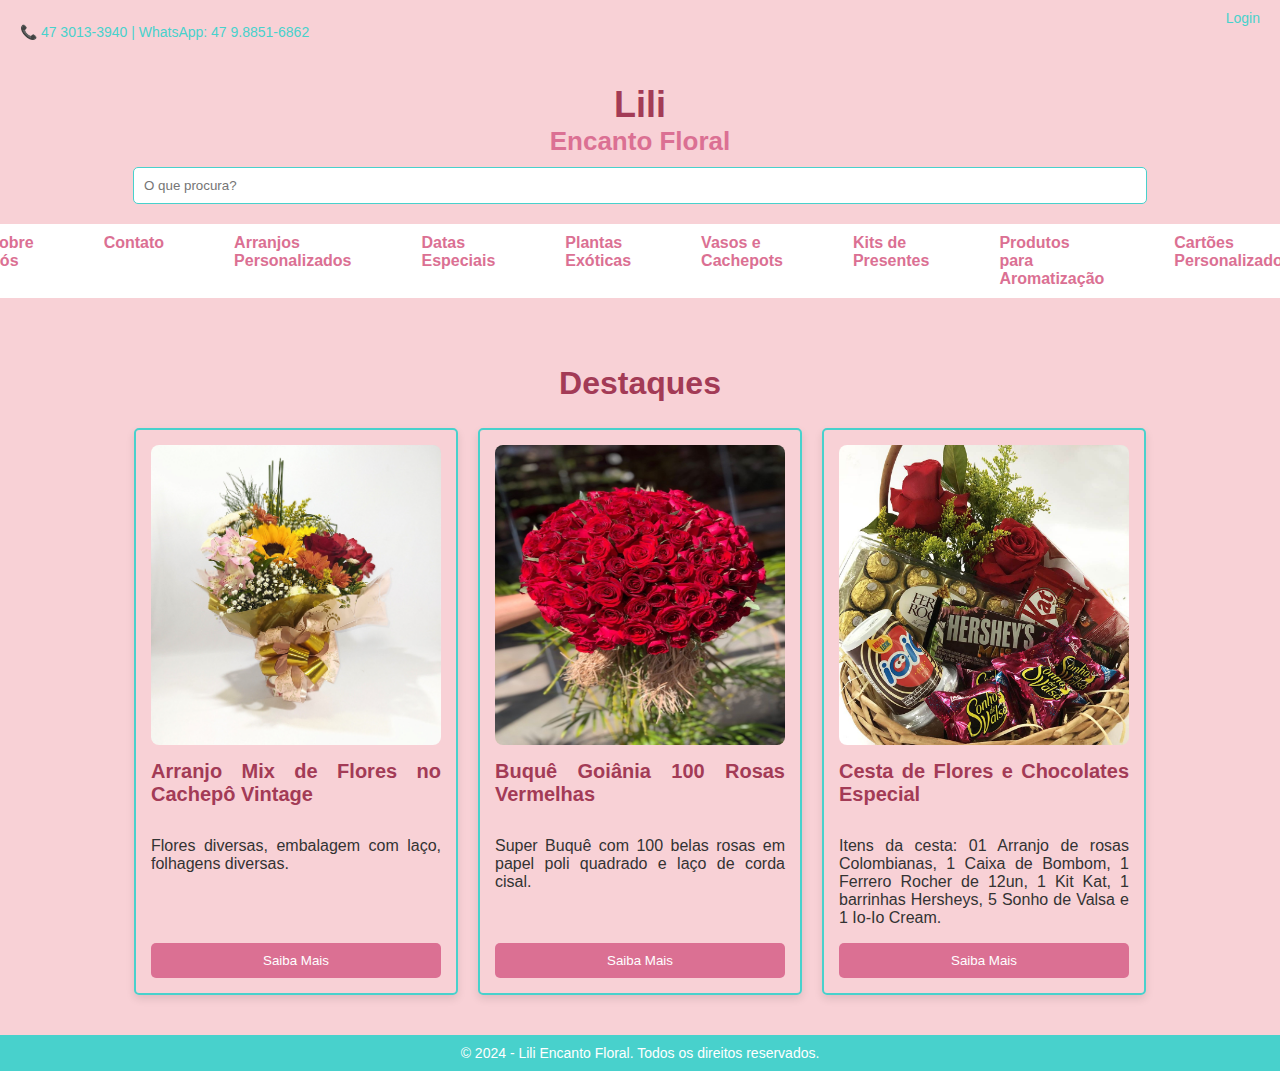
<file: index.html>
<!DOCTYPE html>
<html lang="pt-BR">
<head>
    <meta charset="UTF-8">
    <meta name="viewport" content="width=device-width, initial-scale=1.0">
    <title>Floricultura Lili Encanto Floral</title>
    <link rel="stylesheet" href="css.css">
</head>
<body>
    <!-- Cabeçalho -->
    <header>
        <div class="top-bar">
            <p>📞 47 3013-3940 | WhatsApp: 47 9.8851-6862</p>
            <a href="#" class="login">Login</a>
        </div>
        <div class="header-content">
            <h1>Lili</h1> <h2>Encanto Floral</h2>
            <input type="text" placeholder="O que procura?">
        </div>
    </header>

    <!-- Navegação -->
    <nav>
        <ul>
            <li><a href="sobre.nós.html">Sobre Nós</a></li>
            <li><a href="contato.html">Contato</a></li> <!-- Link para a página de contato -->
            <li>
                <a href="#">Arranjos Personalizados</a>
                <ul class="submenu">
                    <li><a href="arranjos.html">Arranjo Floral</a></li>
                    <li><a href="#">Arranjo de Mesa para Casamento</a></li>
                    <li><a href="#">Arranjo de Mesa Corporativa</a></li>
                    <li><a href="#">Arranjo de Natal</a></li>
                    <li><a href="#">Arranjo para Aniversário Infantil</a></li>
                    <li><a href="#">Arranjo de Coração</a></li>
                    <li><a href="#">Arranjo Tropical</a></li>
                    <li><a href="#">Arranjo de Aniversário</a></li>
                    <li><a href="#">Arranjo para Chá de Bebê</a></li>
                </ul>
            </li>
            <li>
                <a href="#">Datas Especiais</a>
                <ul class="submenu">
                    <li><a href="#">Páscoa</a></li>
                    <li><a href="data.especiaisnatal.html">Natal</a></li>
                    <li><a href="#">Outubro Rosa</a></li>
                    <li><a href="#">Dia dos Pais</a></li>
                    <li><a href="#">Dia das Mães</a></li>
                    <li><a href="#">Dia dos Avós</a></li>
                    <li><a href="#">Dia da Mulher</a></li>
                    <li><a href="#">Dia dos Namorados</a></li>
                    <li><a href="#">Dia do Cliente</a></li>
                    <li><a href="#">Dia dos Amigos</a></li>
                </ul>
            </li>
            <li>
                <a href="#">Plantas Exóticas</a>
                <ul class="submenu">
                    <li><a href="plantas.exoticas.html">Orquídea Phalaenopsis</a></li>
                    <li><a href="#">Bromélia</a></li>
                    <li><a href="#">Fícus Lyrata (Figueira-Lira)</a></li>
                    <li><a href="#">Strelitzia (Ave do Paraíso)</a></li>
                    <li><a href="#">Cacto de Natal (Schlumbergera)</a></li>
                    <li><a href="#">Plumeria (Frangipani)</a></li>
                    <li><a href="#">Caládio</a></li>
                    <li><a href="#">Alocásia</a></li>
                    <li><a href="#">Monstera Deliciosa</a></li>
                    <li><a href="#">Canna Lily</a></li>
                </ul>
            </li>
            <li>
                <a href="#">Vasos e Cachepots</a>
                <ul class="submenu">
                    <li><a href="vasos.html">Vasos de Cerâmica</a></li>
                    <li><a href="#">Cachepots de Metal</a></li>
                    <li><a href="#">Vasos de Vidro</a></li>
                    <li><a href="#">Vasos de Plástico</a></li>
                    <li><a href="#">Vasos de Bambu ou Madeira</a></li>
                    <li><a href="#">Vasos Suspensos</a></li>
                    <li><a href="#">Cachepots de Papel ou Cartão</a></li>
                </ul>
            </li>
            <li>
                <a href="#">Kits de Presentes</a>
                <ul class="submenu">
                    <li><a href="kits.presente.html">Kit de Flores e Chocolate</a></li>
                    <li><a href="#">Kit de Plantas para Iniciantes</a></li>
                    <li><a href="#">Kit de Aromaterapia</a></li>
                    <li><a href="#">Kit de Jardinagem</a></li>
                    <li><a href="#">Kit de Chá e Ervas</a></li>
                    <li><a href="#">Kit de Decoração</a></li>
                    <li><a href="#">Kit de Casamento</a></li>
                    <li><a href="#">Kit de Aniversário</a></li>
                </ul>
            </li>
            <li>
                <a href="#">Produtos para Aromatização</a>
                <ul class="submenu">
                    <li><a href="#">Óleos Essenciais</a></li>
                    <li><a href="#">Difusores de Aromas</a></li>
                    <li><a href="velas.html">Velas Aromáticas</a></li>
                    <li><a href="#">Sachets Aromáticos</a></li>
                    <li><a href="#">Sprays Ambientais</a></li>
                    <li><a href="#">Misturas para Banho</a></li>
                </ul>
            </li>
            <li>
                <a href="#">Cartões Personalizados</a>
                <ul class="submenu">
                    <li><a href="cartoes.html">Cartões de Aniversário</a></li>
                    <li><a href="#">Cartões de Casamento</a></li>
                    <li><a href="#">Cartões de Agradecimento</a></li>
                    <li><a href="#">Cartões de Condolências</a></li>
                    <li><a href="#">Cartões de Celebração</a></li>
                    <li><a href="#">Cartões para Datas Comemorativas</a></li>
                </ul>
            </li>
        </ul>
    </nav>

    <!-- Seção de Destaques -->
    <section class="destaques">
        <h2>Destaques</h2>
        <div class="cards">
            <div class="card">
                <img src="img/img1.jpg" alt="Imagem 1">
                <h3>Arranjo Mix de Flores no Cachepô Vintage</h3>
                <p>Flores diversas, embalagem com laço, folhagens diversas.</p>
                <button onclick="alert('Mais informações em breve!')">Saiba Mais</button>
            </div>
            <div class="card">
                <img src="img/img2.jpg" alt="Imagem 2">
                <h3>Buquê Goiânia 100 Rosas Vermelhas</h3>
                <p>Super Buquê com 100 belas rosas em papel poli quadrado e laço de corda cisal.</p>
                <button onclick="alert('Mais informações em breve!')">Saiba Mais</button>
            </div>
            <div class="card">
                <img src="img/img3.jpg" alt="Imagem 3">
                <h3>Cesta de Flores e Chocolates Especial</h3>
                <p>Itens da cesta: 01 Arranjo de rosas Colombianas, 1 Caixa de Bombom, 1 Ferrero Rocher de 12un, 1 Kit Kat, 1 barrinhas Hersheys, 5 Sonho de Valsa e 1 Io-Io Cream.</p>
                <button onclick="alert('Mais informações em breve!')">Saiba Mais</button>
            </div>
        </div>
    </section>
    

    <!-- Rodapé -->
    <footer>
        <p>&copy; 2024 - Lili Encanto Floral. Todos os direitos reservados.</p>
    </footer>

    <script src="js.js"></script>
</body>
</html>
</file>
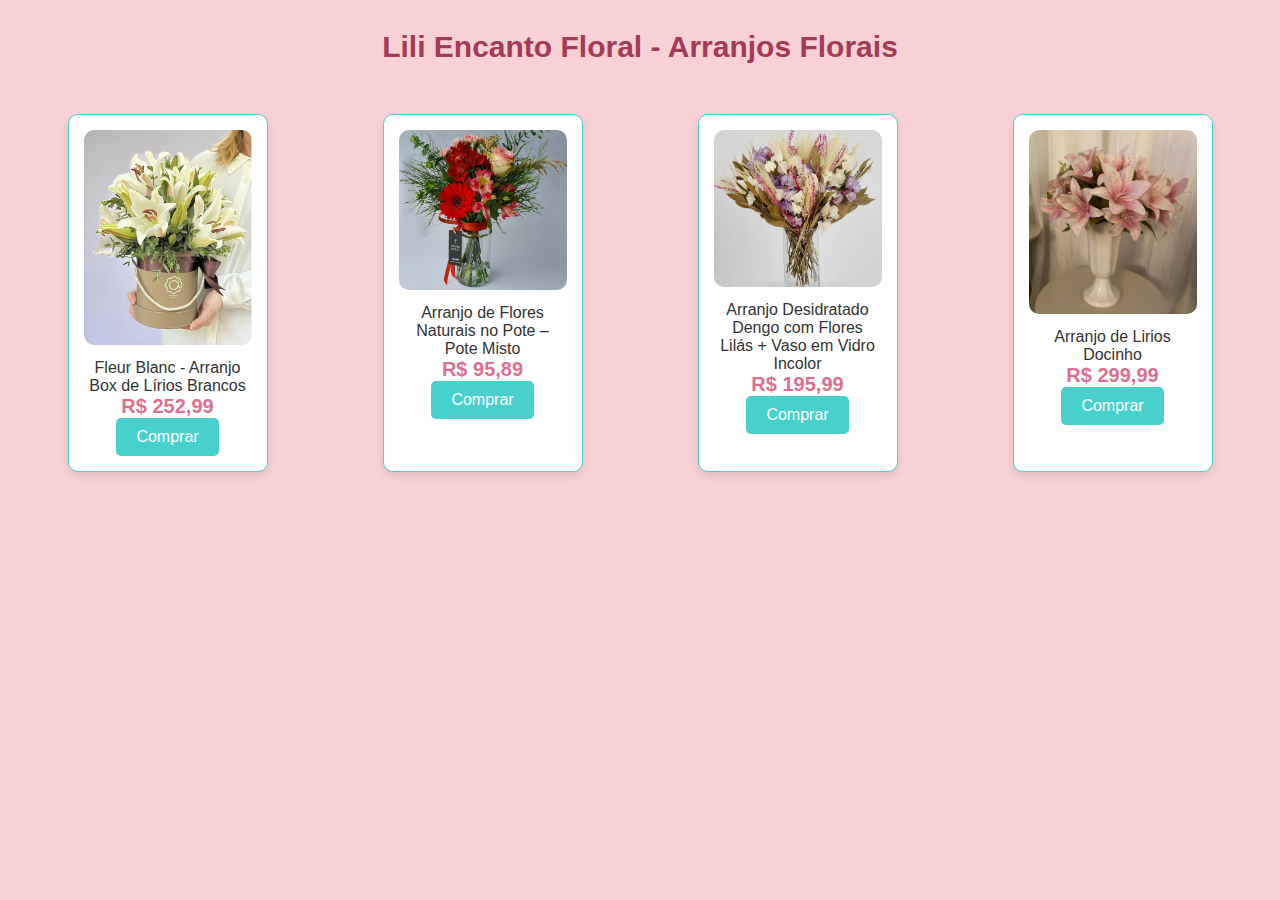
<file: arranjos.html>
<!DOCTYPE html>
<html lang="pt-BR">
<head>
    <meta charset="UTF-8">
    <meta name="viewport" content="width=device-width, initial-scale=1.0">
    <title>Arranjos Florais | Lili Encanto Floral</title>
    <link rel="stylesheet" href="categoria.css">
    <link href="https://fonts.googleapis.com/css2?family=Outfit:wght@100..900&display=swap" rel="stylesheet">
</head>
<body>

<header>
    <h1>Lili Encanto Floral - Arranjos Florais</h1>
</header>

<section class="products">
    <div class="product-item">
        
        <img src="img/flor1.PNG" alt="Flor 1">
        <p>Fleur Blanc - Arranjo Box de Lírios Brancos</p>
    <p class="product-price">R$ 252,99</p> <!-- Preço do produto -->
    <button class="buy-button">Comprar</button> <!-- Botão de compra -->
</div>
   
    <div class="product-item">
        <img src="img/flor2.PNG" alt="Flor 2">
        <p>Arranjo de Flores Naturais no Pote – Pote Misto</p>
    <p class="product-price">R$ 95,89</p> <!-- Preço do produto -->
    <button class="buy-button">Comprar</button> <!-- Botão de compra -->
</div>
   
    <div class="product-item">
        <img src="img/flor3.PNG" alt="Flor 3">
        <p>Arranjo Desidratado Dengo com Flores Lilás + Vaso em Vidro Incolor</p>
        <p class="product-price">R$ 195,99</p> <!-- Preço do produto -->
    <button class="buy-button">Comprar</button> <!-- Botão de compra -->
</div>
   
   
    <div class="product-item">
        <img src="img/flor4.PNG" alt="Flor 4">
        <p>Arranjo de Lirios Docinho</p>
        <p class="product-price">R$ 299,99</p> <!-- Preço do produto -->
    <button class="buy-button">Comprar</button> <!-- Botão de compra -->
</div>
   
</section>

</body>
</html>
</file>
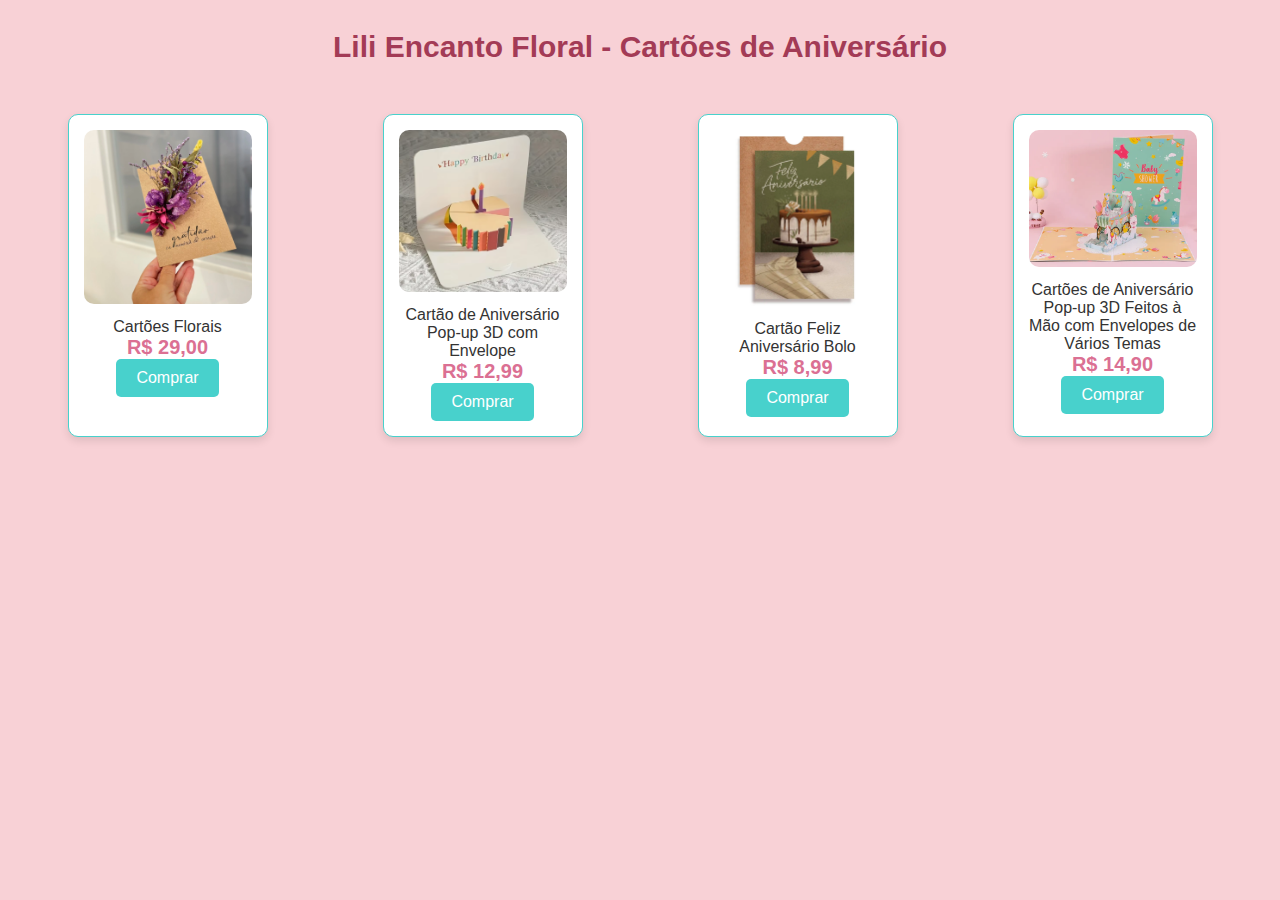
<file: cartoes.html>
<!DOCTYPE html>
<html lang="pt-BR">
<head>
    <meta charset="UTF-8">
    <meta name="viewport" content="width=device-width, initial-scale=1.0">
    <title>Arranjos Florais | Lili Encanto Floral</title>
    <link rel="stylesheet" href="categoria.css">
    <link href="https://fonts.googleapis.com/css2?family=Outfit:wght@100..900&display=swap" rel="stylesheet">
</head>
<body>

<header>
    <h1>Lili Encanto Floral - Cartões de Aniversário</h1>
</header>

<section class="products">
    <div class="product-item">
        
        <img src="img/cartao1.PNG" alt="Cartao 1">
        <p>Cartões Florais</p>
    <p class="product-price">R$ 29,00</p> <!-- Preço do produto -->
    <button class="buy-button">Comprar</button> <!-- Botão de compra -->
</div>
   
    <div class="product-item">
        <img src="img/cartao2.PNG" alt="Cartao 2">
        <p>Cartão de Aniversário Pop-up 3D com Envelope</p>
    <p class="product-price">R$ 12,99 </p> <!-- Preço do produto -->
    <button class="buy-button">Comprar</button> <!-- Botão de compra -->
</div>
   
    <div class="product-item">
        <img src="img/cartao3.PNG" alt="Cartao 3">
        <p>Cartão Feliz Aniversário Bolo</p>
        <p class="product-price">R$ 8,99</p> <!-- Preço do produto -->
    <button class="buy-button">Comprar</button> <!-- Botão de compra -->
</div>
   
   
    <div class="product-item">
        <img src="img/cartao4.PNG" alt="Cartao 4">
        <p>Cartões de Aniversário Pop-up 3D Feitos à Mão com Envelopes de Vários Temas </p>
        <p class="product-price">R$ 14,90</p> <!-- Preço do produto -->
    <button class="buy-button">Comprar</button> <!-- Botão de compra -->
</div>
   
</section>

</body>
</html>
</file>
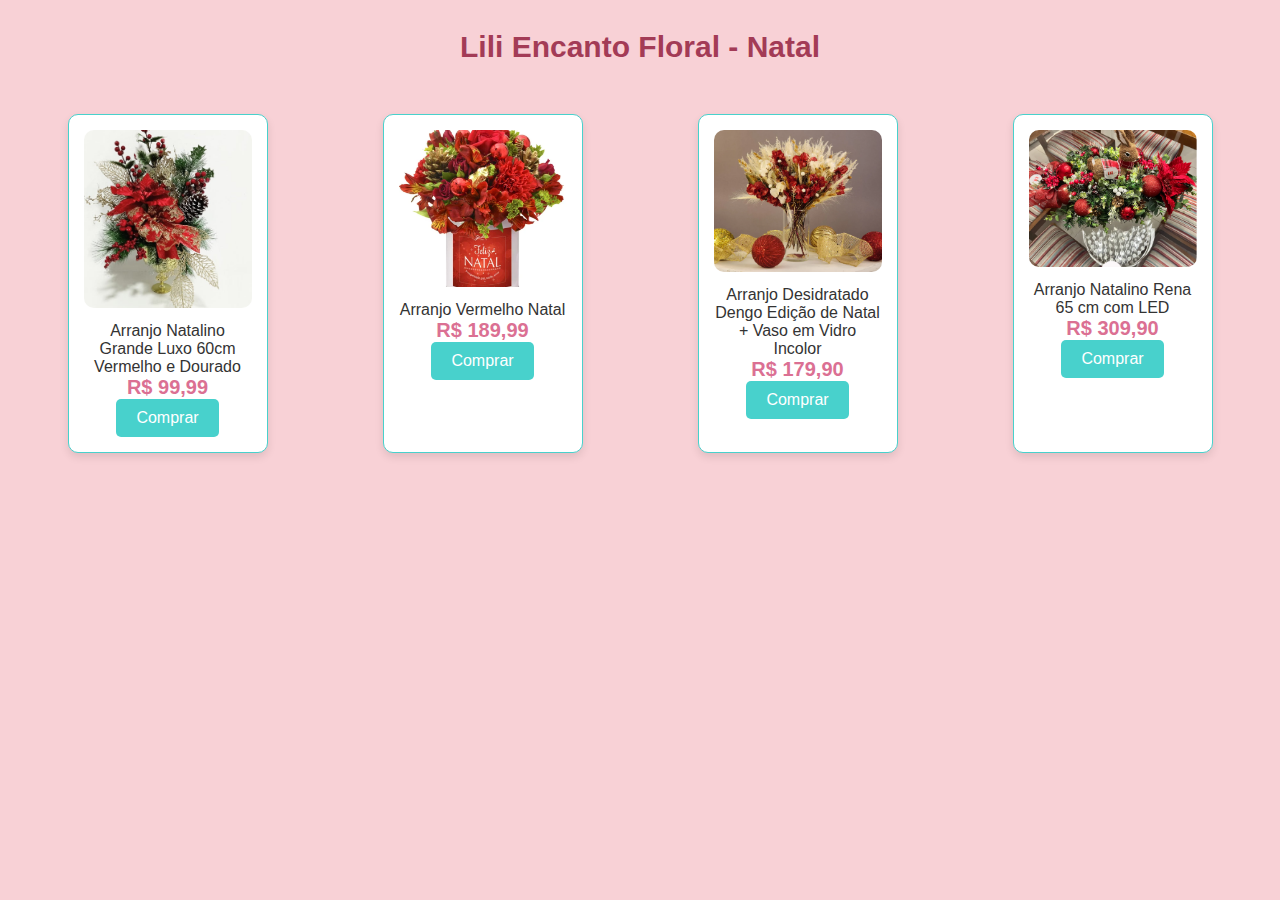
<file: data.especiaisnatal.html>
<!DOCTYPE html>
<html lang="pt-BR">
<head>
    <meta charset="UTF-8">
    <meta name="viewport" content="width=device-width, initial-scale=1.0">
    <title>Arranjos Florais | Lili Encanto Floral</title>
    <link rel="stylesheet" href="categoria.css">
    <link href="https://fonts.googleapis.com/css2?family=Outfit:wght@100..900&display=swap" rel="stylesheet">
</head>
<body>

<header>
    <h1>Lili Encanto Floral - Natal</h1>
</header>

<section class="products">
    <div class="product-item">
        
        <img src="img/flor5.PNG" alt="Flor 5">
        <p>Arranjo Natalino Grande Luxo 60cm Vermelho e Dourado</p>
    <p class="product-price">R$ 99,99</p> <!-- Preço do produto -->
    <button class="buy-button">Comprar</button> <!-- Botão de compra -->
</div>
   
    <div class="product-item">
        <img src="img/flor6.PNG" alt="Flor 6">
        <p>Arranjo Vermelho Natal</p>
    <p class="product-price">R$ 189,99</p> <!-- Preço do produto -->
    <button class="buy-button">Comprar</button> <!-- Botão de compra -->
</div>
   
    <div class="product-item">
        <img src="img/flor7.PNG" alt="Flor 7">
        <p>Arranjo Desidratado Dengo Edição de Natal + Vaso em Vidro Incolor</p>
        <p class="product-price">R$ 179,90</p> <!-- Preço do produto -->
    <button class="buy-button">Comprar</button> <!-- Botão de compra -->
</div>
   
   
    <div class="product-item">
        <img src="img/flor8.PNG" alt="Flor 8">
        <p>Arranjo Natalino Rena 65 cm com LED</p>
        <p class="product-price">R$ 309,90</p> <!-- Preço do produto -->
    <button class="buy-button">Comprar</button> <!-- Botão de compra -->
</div>
   
</section>

</body>
</html>
</file>
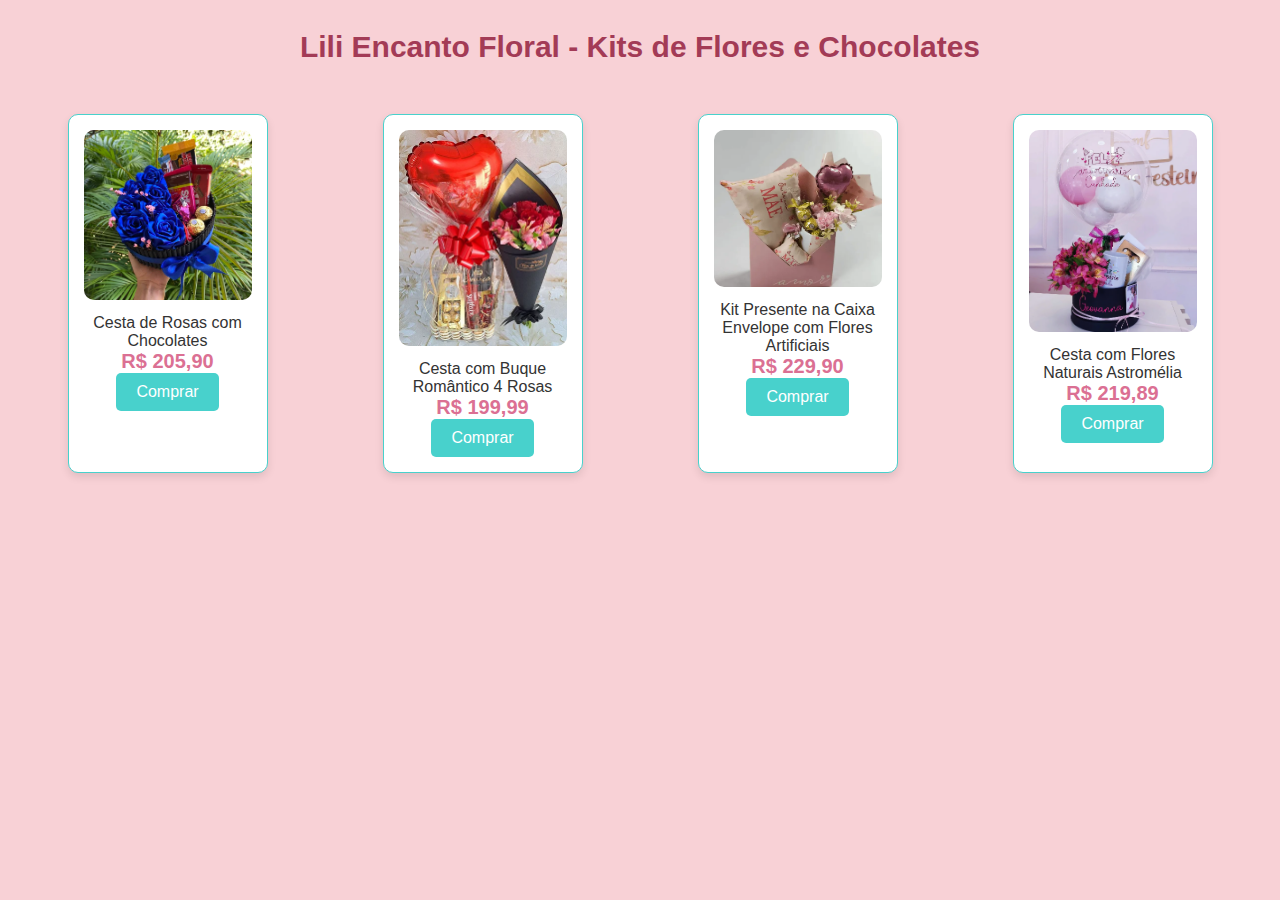
<file: kits.presente.html>
<!DOCTYPE html>
<html lang="pt-BR">
<head>
    <meta charset="UTF-8">
    <meta name="viewport" content="width=device-width, initial-scale=1.0">
    <title>Arranjos Florais | Lili Encanto Floral</title>
    <link rel="stylesheet" href="categoria.css">
    <link href="https://fonts.googleapis.com/css2?family=Outfit:wght@100..900&display=swap" rel="stylesheet">
</head>
<body>

<header>
    <h1>Lili Encanto Floral - Kits de Flores e Chocolates</h1>
</header>

<section class="products">
    <div class="product-item">
        
        <img src="img/kit1.PNG" alt="Kit 1">
        <p>Cesta de Rosas com Chocolates</p>
    <p class="product-price">R$ 205,90</p> <!-- Preço do produto -->
    <button class="buy-button">Comprar</button> <!-- Botão de compra -->
</div>
   
    <div class="product-item">
        <img src="img/kit2.PNG" alt="Kit 2">
        <p>Cesta com Buque Romântico 4 Rosas</p>
    <p class="product-price">R$ 199,99 </p> <!-- Preço do produto -->
    <button class="buy-button">Comprar</button> <!-- Botão de compra -->
</div>
   
    <div class="product-item">
        <img src="img/kit3.PNG" alt="Kit 3">
        <p>Kit Presente na Caixa Envelope com Flores Artificiais</p>
        <p class="product-price">R$ 229,90</p> <!-- Preço do produto -->
    <button class="buy-button">Comprar</button> <!-- Botão de compra -->
</div>
   
   
    <div class="product-item">
        <img src="img/kit4.PNG" alt="Kit 4">
        <p>Cesta com Flores Naturais Astromélia </p>
        <p class="product-price">R$ 219,89</p> <!-- Preço do produto -->
    <button class="buy-button">Comprar</button> <!-- Botão de compra -->
</div>
   
</section>

</body>
</html>
</file>
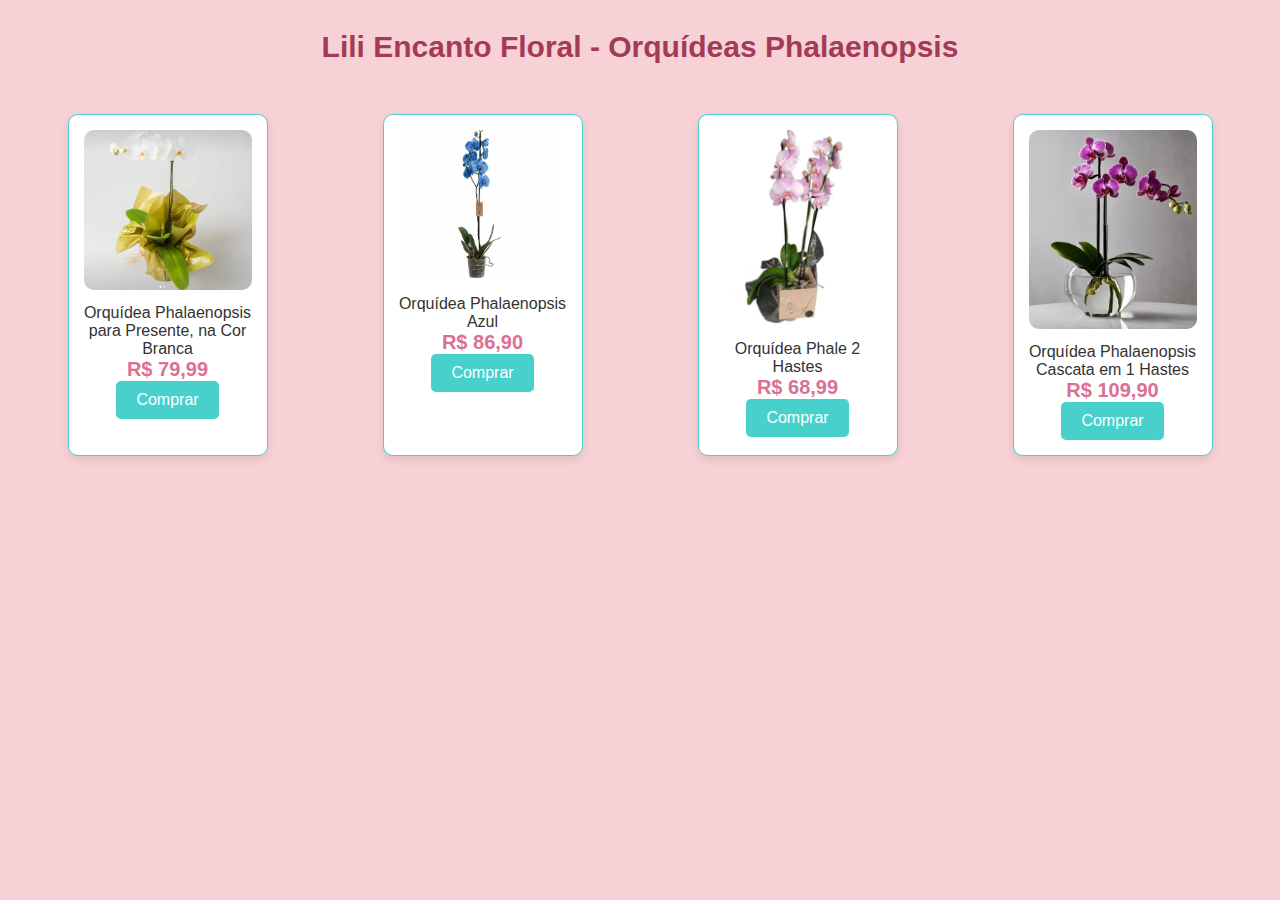
<file: plantas.exoticas.html>
<!DOCTYPE html>
<html lang="pt-BR">
<head>
    <meta charset="UTF-8">
    <meta name="viewport" content="width=device-width, initial-scale=1.0">
    <title>Arranjos Florais | Lili Encanto Floral</title>
    <link rel="stylesheet" href="categoria.css">
    <link href="https://fonts.googleapis.com/css2?family=Outfit:wght@100..900&display=swap" rel="stylesheet">
</head>
<body>

<header>
    <h1>Lili Encanto Floral - Orquídeas Phalaenopsis</h1>
</header>

<section class="products">
    <div class="product-item">
        
        <img src="img/flor9.PNG" alt="Flor 9">
        <p>Orquídea Phalaenopsis para Presente, na Cor Branca</p>
    <p class="product-price">R$ 79,99</p> <!-- Preço do produto -->
    <button class="buy-button">Comprar</button> <!-- Botão de compra -->
</div>
   
    <div class="product-item">
        <img src="img/flor10.PNG" alt="Flor 10">
        <p>Orquídea Phalaenopsis Azul</p>
    <p class="product-price">R$ 86,90 </p> <!-- Preço do produto -->
    <button class="buy-button">Comprar</button> <!-- Botão de compra -->
</div>
   
    <div class="product-item">
        <img src="img/flor11.PNG" alt="Flor 11">
        <p>Orquídea Phale 2 Hastes</p>
        <p class="product-price">R$ 68,99</p> <!-- Preço do produto -->
    <button class="buy-button">Comprar</button> <!-- Botão de compra -->
</div>
   
   
    <div class="product-item">
        <img src="img/flor12.PNG" alt="Flor 12">
        <p>Orquídea Phalaenopsis Cascata em 1 Hastes</p>
        <p class="product-price">R$ 109,90</p> <!-- Preço do produto -->
    <button class="buy-button">Comprar</button> <!-- Botão de compra -->
</div>
   
</section>

</body>
</html>
</file>
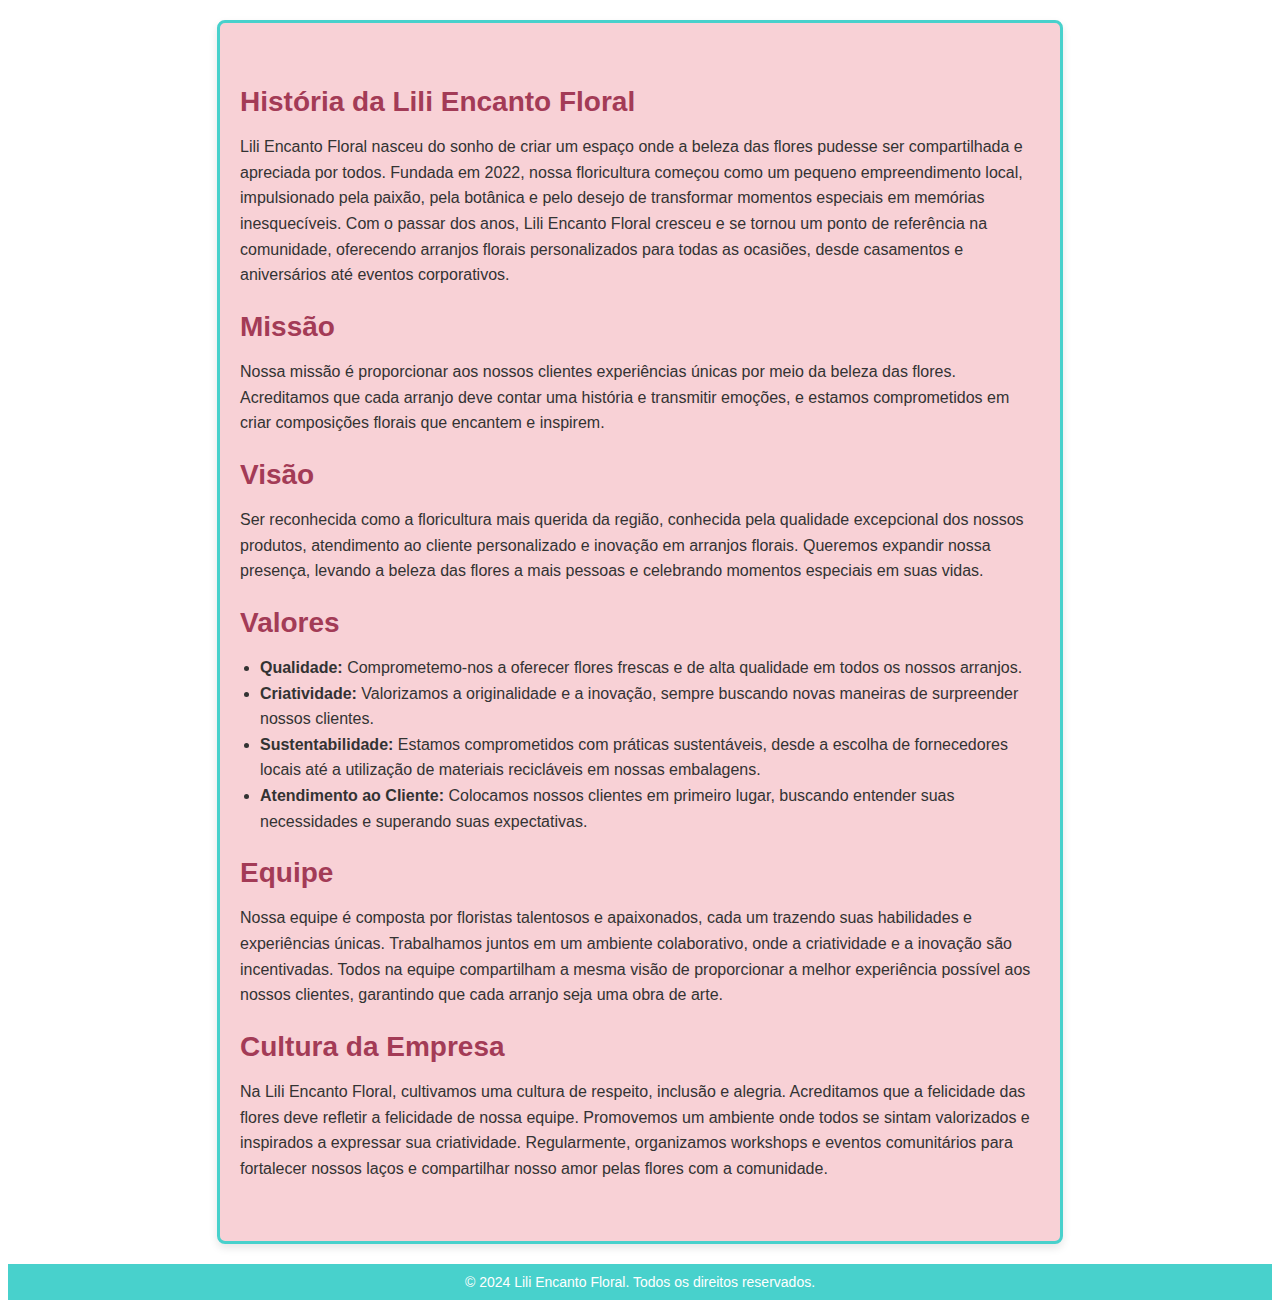
<file: sobre.nós.html>
<!DOCTYPE html>
<html lang="pt-br">
<head>
    <meta charset="UTF-8">
    <meta name="viewport" content="width=device-width, initial-scale=1.0">
    <title>Sobre Nós - Lili Encanto Floral</title>
    <link rel="stylesheet" href="sobre.nós.css"> <!-- Certifique-se de que o estilo correto está linkado -->
</head>
<body>
    <header>
        <div class="top-bar">
        </div>
        <div class="header-content">
        </div>
        <nav>
        </nav>
    </header>
    <main>
        <section class="sobre-nos">
            <div class="sobre-content">
                <h2>História da Lili Encanto Floral</h2>
                <p>Lili Encanto Floral nasceu do sonho de criar um espaço onde a beleza das flores pudesse ser compartilhada e apreciada por todos. Fundada em 2022, nossa floricultura começou como um pequeno empreendimento local, impulsionado pela paixão, pela botânica e pelo desejo de transformar momentos especiais em memórias inesquecíveis. Com o passar dos anos, Lili Encanto Floral cresceu e se tornou um ponto de referência na comunidade, oferecendo arranjos florais personalizados para todas as ocasiões, desde casamentos e aniversários até eventos corporativos.</p>

                <h2>Missão</h2>
                <p>Nossa missão é proporcionar aos nossos clientes experiências únicas por meio da beleza das flores. Acreditamos que cada arranjo deve contar uma história e transmitir emoções, e estamos comprometidos em criar composições florais que encantem e inspirem.</p>

                <h2>Visão</h2>
                <p>Ser reconhecida como a floricultura mais querida da região, conhecida pela qualidade excepcional dos nossos produtos, atendimento ao cliente personalizado e inovação em arranjos florais. Queremos expandir nossa presença, levando a beleza das flores a mais pessoas e celebrando momentos especiais em suas vidas.</p>

                <h2>Valores</h2>
                <ul>
                    <li><strong>Qualidade:</strong> Comprometemo-nos a oferecer flores frescas e de alta qualidade em todos os nossos arranjos.</li>
                    <li><strong>Criatividade:</strong> Valorizamos a originalidade e a inovação, sempre buscando novas maneiras de surpreender nossos clientes.</li>
                    <li><strong>Sustentabilidade:</strong> Estamos comprometidos com práticas sustentáveis, desde a escolha de fornecedores locais até a utilização de materiais recicláveis em nossas embalagens.</li>
                    <li><strong>Atendimento ao Cliente:</strong> Colocamos nossos clientes em primeiro lugar, buscando entender suas necessidades e superando suas expectativas.</li>
                </ul>

                <h2>Equipe</h2>
                <p>Nossa equipe é composta por floristas talentosos e apaixonados, cada um trazendo suas habilidades e experiências únicas. Trabalhamos juntos em um ambiente colaborativo, onde a criatividade e a inovação são incentivadas. Todos na equipe compartilham a mesma visão de proporcionar a melhor experiência possível aos nossos clientes, garantindo que cada arranjo seja uma obra de arte.</p>

                <h2>Cultura da Empresa</h2>
                <p>Na Lili Encanto Floral, cultivamos uma cultura de respeito, inclusão e alegria. Acreditamos que a felicidade das flores deve refletir a felicidade de nossa equipe. Promovemos um ambiente onde todos se sintam valorizados e inspirados a expressar sua criatividade. Regularmente, organizamos workshops e eventos comunitários para fortalecer nossos laços e compartilhar nosso amor pelas flores com a comunidade.</p>
            </div>
        </section>
    </main>
    <footer>
        <p>&copy; 2024 Lili Encanto Floral. Todos os direitos reservados.</p>
    </footer>
</body>
</html>
</file>
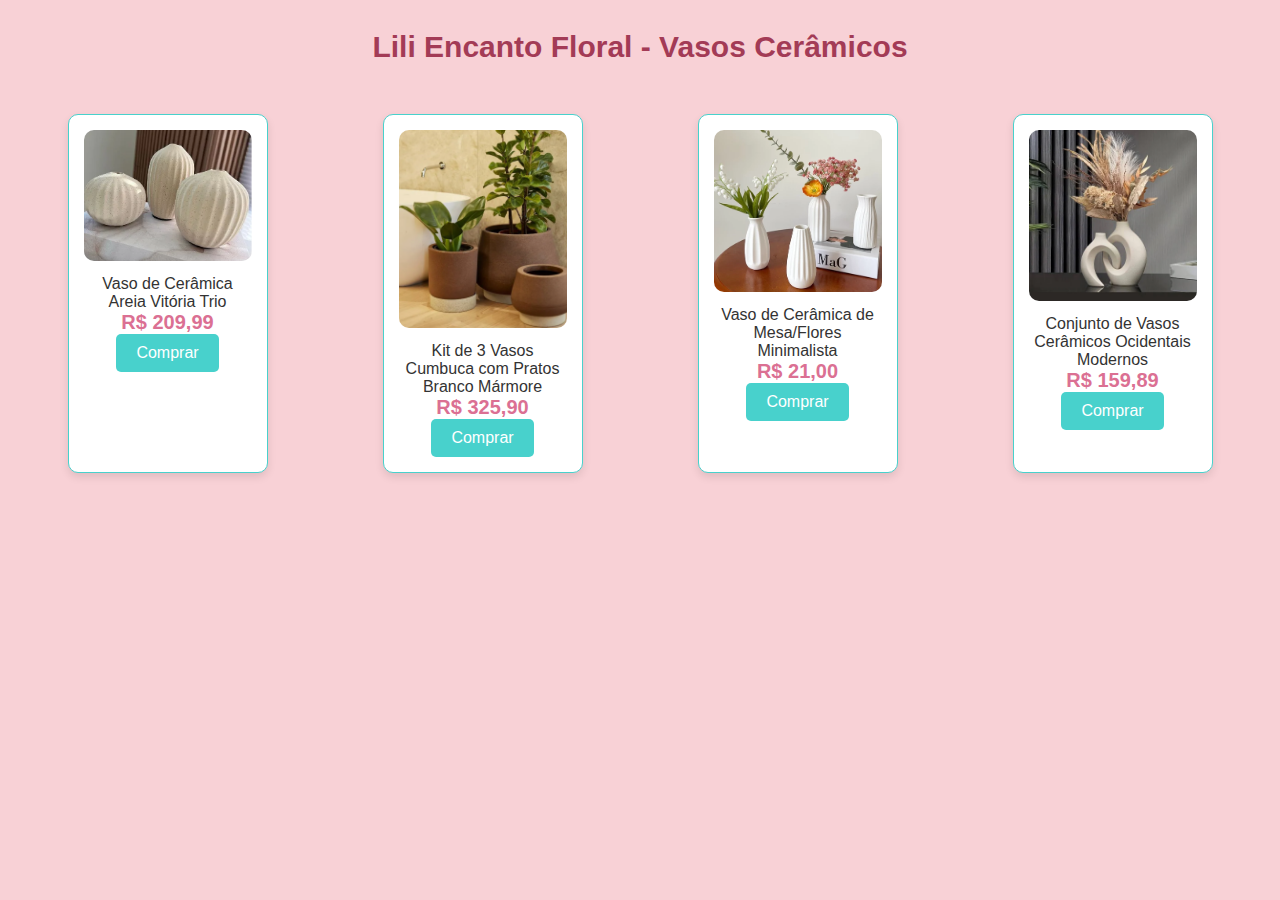
<file: vasos.html>
<!DOCTYPE html>
<html lang="pt-BR">
<head>
    <meta charset="UTF-8">
    <meta name="viewport" content="width=device-width, initial-scale=1.0">
    <title>Arranjos Florais | Lili Encanto Floral</title>
    <link rel="stylesheet" href="categoria.css">
    <link href="https://fonts.googleapis.com/css2?family=Outfit:wght@100..900&display=swap" rel="stylesheet">
</head>
<body>

<header>
    <h1>Lili Encanto Floral - Vasos Cerâmicos</h1>
</header>

<section class="products">
    <div class="product-item">
        
        <img src="img/vaso1.PNG" alt="Vaso 1">
        <p>Vaso de Cerâmica Areia Vitória Trio</p>
    <p class="product-price">R$ 209,99</p> <!-- Preço do produto -->
    <button class="buy-button">Comprar</button> <!-- Botão de compra -->
</div>
   
    <div class="product-item">
        <img src="img/vaso2.PNG" alt="Vaso 2">
        <p>Kit de 3 Vasos Cumbuca com Pratos Branco Mármore</p>
    <p class="product-price">R$ 325,90 </p> <!-- Preço do produto -->
    <button class="buy-button">Comprar</button> <!-- Botão de compra -->
</div>
   
    <div class="product-item">
        <img src="img/vaso3.PNG" alt="Vaso 3">
        <p>Vaso de Cerâmica de Mesa/Flores Minimalista</p>
        <p class="product-price">R$ 21,00</p> <!-- Preço do produto -->
    <button class="buy-button">Comprar</button> <!-- Botão de compra -->
</div>
   
   
    <div class="product-item">
        <img src="img/vaso4.PNG" alt="Vaso 4">
        <p>Conjunto de Vasos Cerâmicos Ocidentais Modernos </p>
        <p class="product-price">R$ 159,89</p> <!-- Preço do produto -->
    <button class="buy-button">Comprar</button> <!-- Botão de compra -->
</div>
   
</section>

</body>
</html>
</file>
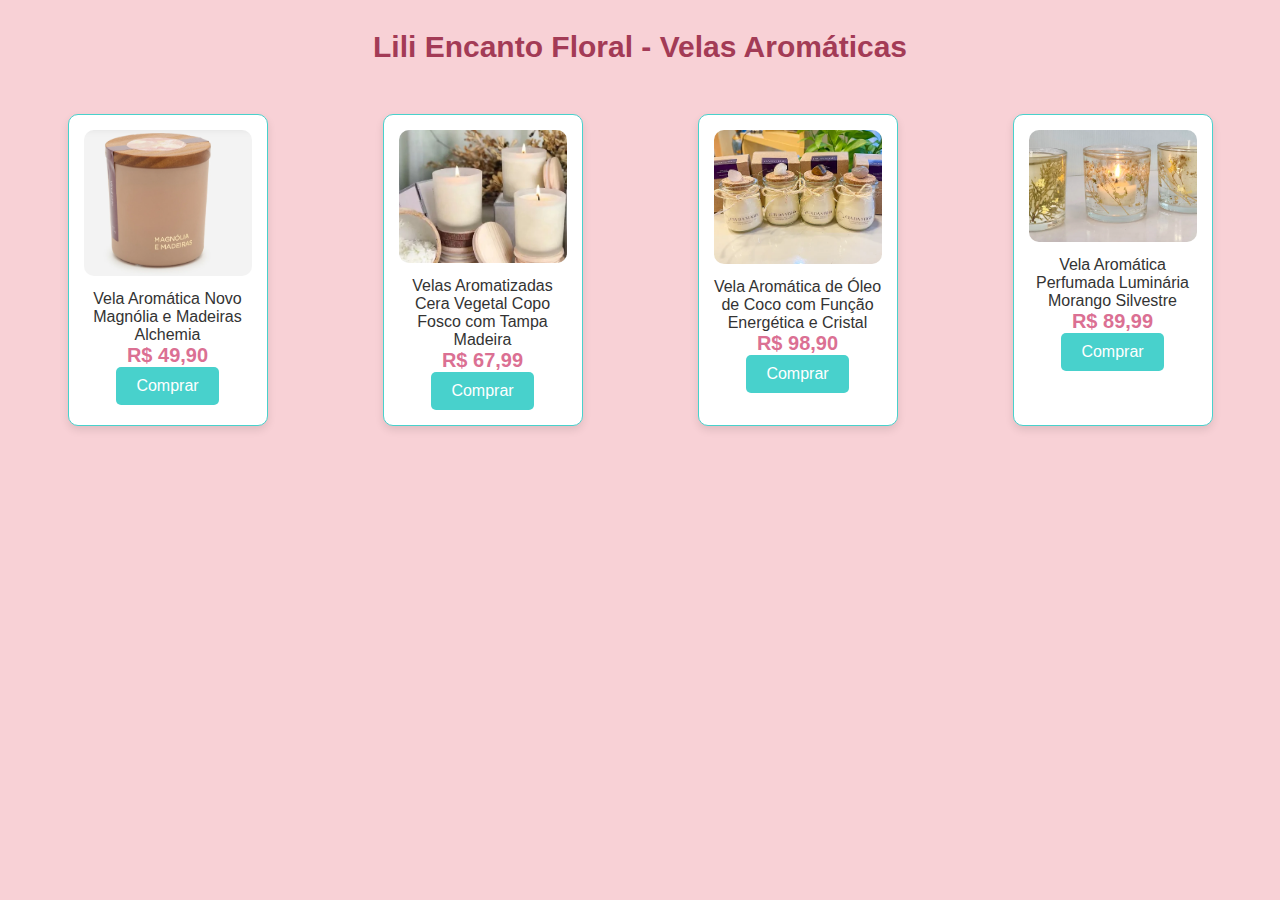
<file: velas.html>
<!DOCTYPE html>
<html lang="pt-BR">
<head>
    <meta charset="UTF-8">
    <meta name="viewport" content="width=device-width, initial-scale=1.0">
    <title>Arranjos Florais | Lili Encanto Floral</title>
    <link rel="stylesheet" href="categoria.css">
    <link href="https://fonts.googleapis.com/css2?family=Outfit:wght@100..900&display=swap" rel="stylesheet">
</head>
<body>

<header>
    <h1>Lili Encanto Floral - Velas Aromáticas</h1>
</header>

<section class="products">
    <div class="product-item">
        
        <img src="img/vela1.PNG" alt="Vela 1">
        <p>Vela Aromática Novo Magnólia e Madeiras Alchemia</p>
    <p class="product-price">R$ 49,90</p> <!-- Preço do produto -->
    <button class="buy-button">Comprar</button> <!-- Botão de compra -->
</div>
   
    <div class="product-item">
        <img src="img/vela2.PNG" alt="Vela 2">
        <p>Velas Aromatizadas Cera Vegetal Copo Fosco com Tampa Madeira</p>
    <p class="product-price">R$ 67,99 </p> <!-- Preço do produto -->
    <button class="buy-button">Comprar</button> <!-- Botão de compra -->
</div>
   
    <div class="product-item">
        <img src="img/vela3.PNG" alt="Vela 3">
        <p>Vela Aromática de Óleo de Coco com Função Energética e Cristal</p>
        <p class="product-price">R$ 98,90</p> <!-- Preço do produto -->
    <button class="buy-button">Comprar</button> <!-- Botão de compra -->
</div>
   
   
    <div class="product-item">
        <img src="img/vela4.PNG" alt="Vela 4">
        <p>Vela Aromática Perfumada Luminária Morango Silvestre </p>
        <p class="product-price">R$ 89,99</p> <!-- Preço do produto -->
    <button class="buy-button">Comprar</button> <!-- Botão de compra -->
</div>
   
</section>

</body>
</html>
</file>
<file: css.css>
/* Estilo geral */
body {
    font-family: Gill Sans, sans-serif;
    margin: 0;
    color: #48D1CC;
}

/* Cabeçalho */
header {
    background-color: #f8d1d6;
    color: #48D1CC;
    font-family: Gill Sans, sans-serif
}

.top-bar {
    display: flex;
    justify-content: space-between;
    padding: 10px 20px;
    font-size: 14px;
}

.login {
    color: #48D1CC;
    text-decoration: none;
}

.header-content {
    text-align: center;
    padding: 20px;
}

header h1 {
    color: #a33b56;
    font-size: 36px;
    margin: 0;
}

header h2 {
    color: #DB7093;
    font-size: 26px;
    margin: 0;
}


header input[type="text"] {
    width: 80%;
    padding: 10px;
    margin-top: 10px;
    border: 1px solid #48D1CC;
    border-radius: 5px;
    outline: none;
}

nav ul {
    display: flex;
    justify-content: center;
    list-style: none;
    padding: 10px 0;
    margin: 0;
    background-color: #f1f1f1;
}

nav ul li {
    margin: 0 15px;
}

nav ul li a {
    text-decoration: none;
    color: #333;
}

/* Destaques */
.destaques {
    text-align: center;
    padding: 40px 20px;
    background-color: #f8d1d6; 
}

.destaques h2 {
    font-size: 32px;
    color: #a33b56;
}

.cards {
    display: flex;
    justify-content: center;
    gap: 20px;
    margin-top: 20px;
}

.card {
    border: 1px solid #ddd;
    border-radius: 8px;
    width: 250px;
    padding: 20px;
    text-align: center;
}

.card img {
    max-width: 100%;
    border-radius: 8px;
    width: 300px;
    height: 300px;
    
}

.card h3 {
    font-size: 20px;
    margin: 15px 0;
    color: #a33b56;
}

.card p {
    font-size: 16px;
    color: #333;
}

.card button {
    background-color: #a33b56;
    color: #fff;
    border: none;
    padding: 10px 20px;
    border-radius: 5px;
    cursor: pointer;
}

.card button:hover {
    background-color: #902a48;
}

/* Estilo básico do menu */
nav ul {
    list-style: none;
    padding: 0;
    margin: 0;
    display: flex;
    background-color: #fff;
}

nav ul li {
    position: relative;
}

nav ul li a {
    display: block;
    padding: 10px 20px;
    text-decoration: none;
    color: #DB7093;
    font-weight: bold;
}

nav ul li a:hover {
    background-color: #fbe2e1;
}

/* Estilo do submenu */
nav ul li .submenu {
    display: none;
    position: absolute;
    top: 100%;
    left: 0;
    background-color: #fbe2e1;
    padding: 15px;
    border-radius: 5px;
    box-shadow: 0px 4px 8px rgba(0, 0, 0, 0.2);
    grid-template-columns: 1fr 1fr; /* Duas colunas */
    z-index: 10;
    width: 200px;
}

nav ul li .submenu li {
    margin-bottom: 10px;
}

nav ul li .submenu li a {
    color: #DB7093;
    font-weight: bold;
}

/* Exibir submenu ao passar o mouse */
nav ul li:hover .submenu {
    display: block;
}

/* Define altura mínima para os cartões para alinhamento consistente */
.cards {
    display: flex;
    gap: 20px; /* Espaçamento entre os cartões */
}

.card {
    display: flex;
    flex-direction: column;
    justify-content: space-between;
    width: 290px; /* Ajuste conforme necessário */
    min-height: 300px; /* Define uma altura mínima para uniformizar os cartões */
    padding: 15px;
    border: 2px solid #48D1CC;
    border-radius: 5px;
    box-shadow: 0px 4px 8px rgba(0, 0, 0, 0.1);
    text-align: justify;
}

/* Alinha o botão sempre ao final do cartão */
.card button {
    margin-top: auto; /* Empurra o botão para o final */
    padding: 10px 20px;
    background-color: #DB7093;
    border: none;
    border-radius: 5px;
    cursor: pointer;
    transition: background-color 0.3s ease;
}

.card button:hover {
    background-color: #C71585; /* Efeito hover */
}
/* Rodapé */
footer {
    background-color: #48D1CC; /* Cor de fundo semelhante ao estilo geral */
    color: #fff; /* Texto branco para contraste */
    text-align: center; /* Centraliza o texto no rodapé */
    padding: 10px 20px; /* Espaçamento interno */
    font-size: 14px; /* Tamanho do texto */
    font-family: Gill Sans, sans-serif; /* Fonte padrão do site */
}

footer p {
    margin: 0; /* Remove margens adicionais ao redor do texto */
}







.contact-info, .contact-form {
    padding: 20px;
    margin: 20px auto;
    max-width: 600px;
    background-color: #f9f9f9;
    border-radius: 8px;
    box-shadow: 0px 4px 8px rgba(0, 0, 0, 0.1);
}

.contact-info h2, .contact-form h2 {
    color: #a33b56;
}

.contact-form label {
    display: block;
    margin-bottom: 5px;
    font-weight: bold;
}

.contact-form input, .contact-form textarea {
    width: 100%;
    padding: 10px;
    margin-bottom: 15px;
    border: 1px solid #a33b56;
    border-radius: 5px;
    outline: none;
}

.contact-form button {
    background-color: #a33b56;
    color: #fff;
    border: none;
    padding: 10px 20px;
    border-radius: 5px;
    cursor: pointer;
}

.contact-form button:hover {
    background-color: #902a48;
}
</file>
<file: categoria.css>
/* CSS Base */
* {
    margin: 0;
    padding: 0;
    box-sizing: border-box;
}

body {
    font-family: Gill Sans, sans-serif; /* Fonte padrão do site */
    color: #333;
    background-color: #f8d1d6; /* Fundo neutro */
}

/* Título da Página */
h1 {
    font-family: Gill Sans, sans-serif; /* Fonte padrão do site */
    font-size: 30px;
    color: #a33b56; /* Vermelho escuro para destaque */
    text-align: center;
    margin: 30px 0;
}

/* Seção de Produtos */
.products {
    display: flex;
    justify-content: space-around;
    flex-wrap: wrap;
    gap: 20px; /* Espaço entre os itens */
    padding: 20px;
}

.product-item {
    text-align: center;
    font-family: Gill Sans, sans-serif; /* Fonte padrão do site */
    background-color: #fff; /* Fundo branco */
    border-radius: 10px; /* Bordas arredondadas */
    border: 1px solid #48D1CC; /* Borda verde escuro */
    box-shadow: 0 4px 8px rgba(0, 0, 0, 0.1); /* Sombra sutil */
    padding: 15px;
    width: 200px; /* Largura padrão */
    transition: transform 0.3s ease, box-shadow 0.3s ease;
}

.product-item:hover {
    transform: translateY(-10px); /* Levanta o item */
    box-shadow: 0 6px 12px rgba(0, 0, 0, 0.2); /* Sombra mais forte ao passar o mouse */
    
}

.product-item img {
    width: 100%; /* Imagem ocupa a largura do item */
    height: auto;
    border-radius: 10px;
    margin-bottom: 10px;
}

.product-item h3 {
    font-size: 18px;
    color: #333;
    margin: 10px 0;
}

.product-price {
    font-size: 20px;
    color: #DB7093; /* Vermelho escuro */
    font-weight: bold;
}

.buy-button {
    padding: 10px 20px;
    background-color: #48D1CC; /* Verde escuro */
    color: #fff; /* Texto branco */
    border: none;
    border-radius: 5px;
    cursor: pointer;
    font-size: 16px;
    transition: background-color 0.3s ease;
}

.buy-button:hover {
    background-color: #00CED1; /* Verde mais escuro ao passar o mouse */
}

/* Rodapé */
footer {
    background-color: #00CED1; /* Verde escuro */
    display: flex;
    justify-content: space-around;
    padding: 20px;
    font-family: Gill Sans, sans-serif; /* Fonte padrão do site */
    color: #fff; /* Texto branco */
}

.footer-item p {
    font-weight: bold;
}

.footer-item span {
    color: #dcdcdc; /* Cinza claro para contraste */
}
</file>
<file: sobre.nós.css>
/* Seção Sobre Nós */
.sobre-nos {
    background-color: #f8d1d6; /* Mesma cor de fundo que o restante do site */
    padding: 40px 20px;
    border-radius: 8px;
    margin: 20px auto;
    max-width: 800px;
    box-shadow: 0px 4px 8px rgba(0, 0, 0, 0.1);
    border: 3px solid #48D1CC; /* Borda com a mesma cor do rodapé */
    border-radius: 8px; /* Cantos arredondados para um design mais suave */
    font-family: Gill Sans, sans-serif; /* Fonte padrão do site */
}

.sobre-content h2 {
    color: #a33b56;
    font-size: 28px;
    margin-bottom: 15px;
}

.sobre-content p, .sobre-content ul {
    font-size: 16px;
    color: #333;
    line-height: 1.6;
    margin-bottom: 20px;
}

.sobre-content ul {
    list-style: disc;
    padding-left: 20px;
}
/* Rodapé */
footer {
    background-color: #48D1CC; /* Cor de fundo semelhante ao estilo geral */
    color: #fff; /* Texto branco para contraste */
    text-align: center; /* Centraliza o texto no rodapé */
    padding: 10px 20px; /* Espaçamento interno */
    font-size: 14px; /* Tamanho do texto */
    font-family: Gill Sans, sans-serif; /* Fonte padrão do site */
}

footer p {
    margin: 0; /* Remove margens adicionais ao redor do texto */
}
</file>
